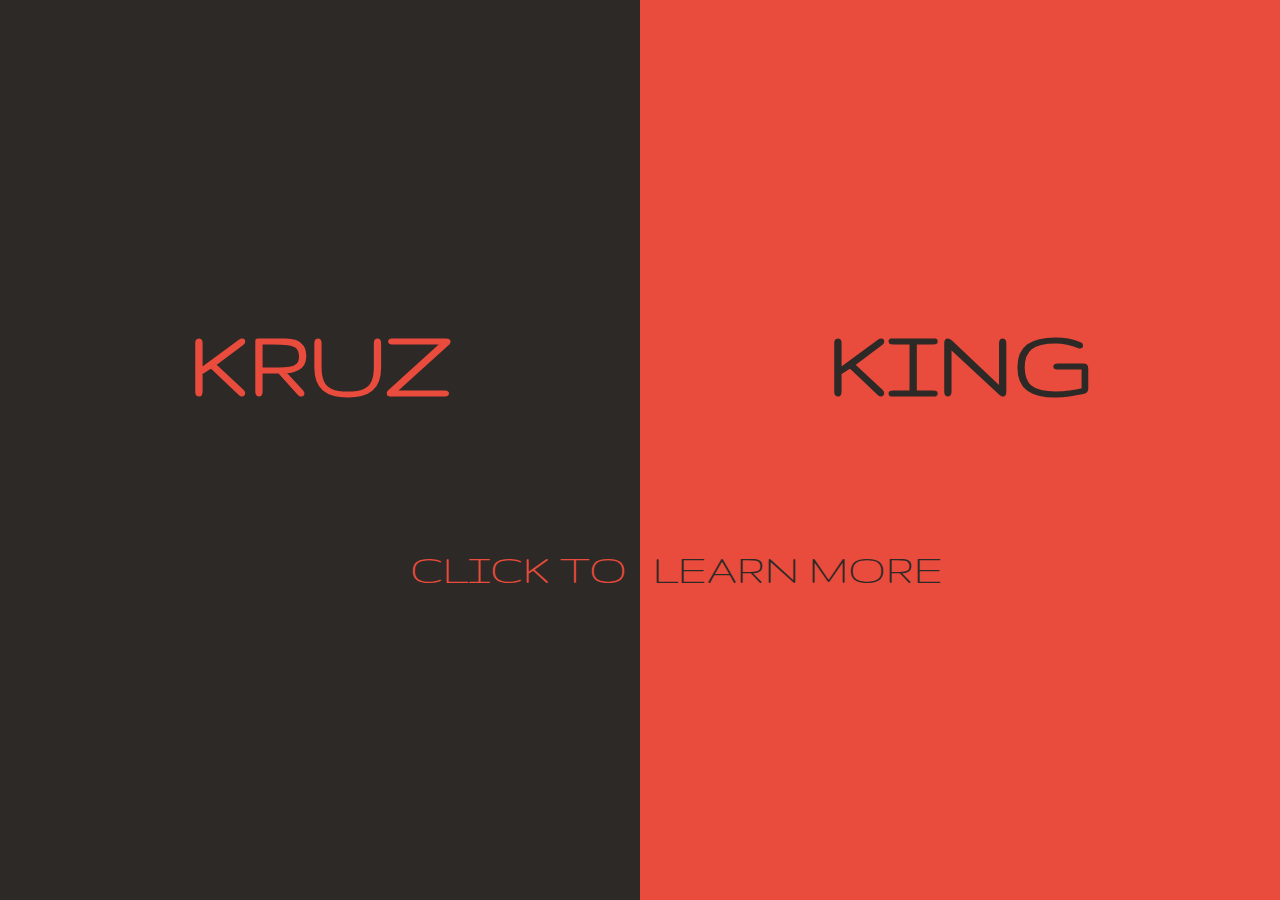
<file: portfolio/index.html>
<!DOCTYPE html>
<html lang="en">
<head>
    <meta charset="UTF-8">
    <meta http-equiv="X-UA-Compatible" content="IE=edge">
    <meta name="viewport" content="width=device-width, initial-scale=1.0">
    <link rel="stylesheet" href="style.css">
    <link rel="icon" href="icon.png">
    <title> Kruz King | Freelance Web Developer</title>
</head>
<body style="background-color: rgb(0, 0, 0);">

        <!-- purchase -->
        <div id="wrapper4" onclick="halfTransition3()">
            <div id="halfone4">
               <h1> PURC </h1>
               <div id="standard" onmouseover="shadow()" onmouseout="noShadow()">
            </div>
               <a href="purchase/basic.html"><div id="basic">
                   <h2> BASIC  30$ </h2>
                   <h3> -FULLY RESPONSIVE </h3>
                   <h3> -UP TWO 4 PAGES </h3>
                   <h3> -SIDE NAVIGATION </h3>
                   <h3> -INTERACTIVE </h3>
               </div>
               <div class="purchaseBasicBtn">
               <button> PURCHASE BASIC </button></a>
            </div>
            </div>
            
            <div id="mid">
              <button id="middleBtn"> PURCHASE </button>
            </div>

            <div id="shadow" onmouseover="colors()" onmouseout="noColors()">
                <a href="purchase/standard.html"><button>  </button></a>
            </div>

            <div id="halftwo4">
               <h1> HASE </h1>
               <div id="standard2" onmouseover="shadow()" onmouseout="noShadow()"></div>

               <div id="mid2" onmouseover="colors()" onmouseout="noColors()">
                <a href="purchase/standard.html"><button id="middle2Btn"> STANDARD </button></a>
            </div>
               <a href="purchase/premium.html"><div id="premium">
                   <h2> PREMIUM 100$ </h2>
                   <h3> -UP TO 8 PAGES </h3>
                   <h3> -CUSTOM 404 ERROR PAGE </h3>
                   <h3> -CUSTOMER REVIEW TOOL </h3>
                   <h3> -GOOGLE ANALYTICS </h3> </a>
               </div>
               <div class="purchasePremiumBtn">
               <a href="purchase/premium.html"><button style="cursor: pointer;"> PURCHASE PREMIUM </button></a>
            </div>
            </div>

            <a href="purchase/standard.html">
            <div id="container">
            <div id="text" onmouseover="shadow()" onmouseout="noShadow()">
                <h2> STANDARD 60$ </h2>
                <p> (BEST VALUE) </p>
                <h3> -UP TO 6 PAGES </h3>
                <h3 style="margin-top: 42vh;"> -SEARCH ENGINE <br> OPTIMIZATION </h3>
                <h3 style="margin-top: 58vh;"> -BASIC ANIMATIONS </h3>
                <h3 style="margin-top: 70vh;"> -LOGO AND BRANDING </h3></a>
            </div>
        </div>
        <div id="bottomLinks2">
        <a href="#"> &nbsp;&nbsp;<span>ILL SKIP TH</span>IS FOR NOW </a>
    </div>

    <a href="purchase/standard.html">
    <div id="text2" onmouseover="shadow()" onmouseout="noShadow()">
        <h2> STANDARD 60$ </h2>
        <p> (BEST VALUE) </p>
        <h3> -UP TO 6 PAGES </h3>
        <h3 style="margin-top: 40vh;"> -SEARCH ENGINE <br> OPTIMIZATION </h3>
        <h3 style="margin-top: 53vh;"> -BASIC <br> ANIMATIONS </h3>
        <h3 style="margin-top: 66vh;"> -LOGO AND <br> BRANDING </h3>
    </div>
</a>

    <div id="mobileBasic"></div>
    <div id="mobileBasic2"></div>

    <div id="mobileStandard"></div>
    <div id="mobileStandard2"></div>

    <div id="mobilePremium"></div>
    <div id="mobilePremium2"></div>

    <a href="purchase/basic.html"><div id="mobileBasicText">
        <h1> BASIC | 30$ </h1>
        <p> -RESPONSIVE </p>
        <p style="margin-top: 15vh;"> -4 PAGES </p>
        <p style="margin-top: 18vh;"> -SIDE NAVIGATION </p>
        <p style="margin-top: 21vh;"> -INTERACTIVE </p>
        <div class="mobileBasicBtn"><button> PURC</button></div>
        <div class="mobileBasicBtn2"><button> HASE</button></div>
    </div>
    </div></a>

    <a href="purchase/standard.html"><div id="mobileStandardText">
        <h1 style="margin-top: 38vh;"> STANDARD | 60$ </h1>
        <p style="margin-top: 42vh; font-size: 20px;"> (BEST VALUE) </p>
        <p style="margin-top: 44.5vh;"> -6 PAGES </p>
        <p style="margin-top: 47.5vh;"> -SEO </p>
        <p style="margin-top: 50.5vh;"> -BASIC ANIMATIONS </p>
        <p style="margin-top: 53.5vh;"> -LOGO + BRANDING </p>
        <div class="mobileStandardBtn"><button> PURC</button></div>
        <div class="mobileStandardBtn2"><button> HASE</button></div>
    </div></a>

    <a href="purchase/premium.html"><div id="mobilePremiumText">
        <h1 style="margin-top: 68vh;"> PREMIUM | 100$ </h1>
        <p style="margin-top: 73vh;"> -8 PAGES </p>
        <p style="margin-top: 76vh;"> -404 PAGE </p>
        <p style="margin-top: 79vh;"> -REVIEW TOOL </p>
        <p style="margin-top: 82vh;"> -GOOGLE ANALYTICS </p>
        <div class="mobilePremiumBtn"><button> PURC</button></div>
        <div class="mobilePremiumBtn2"><button> HASE</button></div>
    </div></a>






    <a href="purchase/basic.html"><div id="mobileBasicText637">
        <h1> BASIC <br> 30$ </h1>
        <p> -RESPONSIVE </p>
        <p style="margin-top: 15.5vh;"> -4 PAGES </p>
        <p style="margin-top: 18vh;"> -SIDE <br> NAVIGATION </p>
        <p style="margin-top: 23vh;"> -INTERACTIVE </p>
        <div class="mobileBasicBtn637"><button> PURC</button></div>
        <div class="mobileBasicBtn637-2"><button>HASE</button></div>
    </div></a>

    <a href="purchase/standard.html"><div id="mobileStandardText637">
        <h1 style="margin-top: 36.3vh;"> STANDARD <br> 60$ </h1>
        <p style="margin-top: 43vh; font-size: 18px;"> (BEST VALUE) </p>
        <p style="margin-top: 45.5vh;"> -6 PAGES </p>
        <p style="margin-top: 47.5vh;"> -SEO </p>
        <p style="margin-top: 50vh;"> -BASIC <br> ANIMATIONS </p>
        <p style="margin-top: 55vh;"> -LOGO + BRANDING </p>
        <div class="mobileStandardBtn637"><button> PURC</button></div>
        <div class="mobileStandardBtn637-2"><button>HASE</button></div>
    </div></a>

    <a href="purchase/premium.html"><div id="mobilePremiumText637">
        <h1 style="margin-top: 67vh;"> PREMIUM | <br> 100$ </h1>
        <p style="margin-top: 74vh;"> -8 PAGES </p>
        <p style="margin-top: 77vh;"> -404 PAGE </p>
        <p style="margin-top: 80vh;"> -REVIEW TOOL </p>
        <p style="margin-top: 83vh;"> -GOOGLE <br> ANALYTICS </p>
        <div class="mobilePremiumBtn637"><button> PURC</button></div>
        <div class="mobilePremiumBtn637-2"><button>HASE</button></div>
    </div></a>

    




    <a href="purchase/basic.html"><div id="mobileBasicText367">
        <h1> BASIC <br> 30$ </h1>
        <p> -RESPONSIVE </p>
        <p style="margin-top: 15vh;"> -4 PAGES </p>
        <p style="margin-top: 18vh;"> -SIDE <br> NAVIGATION </p>
        <p style="margin-top: 23vh;"> -INTERACTIVE </p>
        <div class="mobileBasicBtn367"><button> PURC</button></div>
        <div class="mobileBasicBtn367-2"><button> HASE</button></div>
    </div></a>

    <a href="purchase/standard.html"><div id="mobileStandardText367">
        <h1 style="margin-top: 36.3vh;"> STANDARD <br> 60$ </h1>
        <p style="margin-top: 42.5vh; font-size: 20px;"> (BEST VALUE) </p>
        <p style="margin-top: 45vh;"> -6 PAGES </p>
        <p style="margin-top: 47.5vh;"> -SEO </p>
        <p style="margin-top: 50vh;"> -BASIC <br> ANIMATIONS </p>
        <p style="margin-top: 55vh;"> -LOGO + BRANDING </p>
        <div class="mobileStandardBtn367"><button> PURC</button></div>
        <div class="mobileStandardBtn367-2"><button> HASE</button></div>
    </div></a>

    <a href="purchase/premium.html"><div id="mobilePremiumText367">
        <h1 style="margin-top: 66.5vh;"> PREMIUM | <br> 100$ </h1>
        <p style="margin-top: 73.5vh;"> -8 PAGES </p>
        <p style="margin-top: 76vh;"> -404 PAGE </p>
        <p style="margin-top: 79vh;"> -REVIEW TOOL </p>
        <p style="margin-top: 82vh;"> -GOOGLE <br> ANALYTICS </p>
        <div class="mobilePremiumBtn367"><button> PURC</button></div>
        <div class="mobilePremiumBtn367-2"><button> HASE</button></div>
    </div></a>




    <a href="purchase/basic.html"><div id="mobileBasicText900h">
        <h1> BASIC <br> 30$ </h1>
        <p> -RESPONSIVE </p>
        <p style="margin-top: 14.5vh;"> -4 PAGES </p>
        <p style="margin-top: 17vh;"> -SIDE <br> NAVIGATION </p>
        <p style="margin-top: 22vh;"> -INTERACTIVE </p>
        <div class="mobileBasicBtn900h"><button> PURC</button></div>
        <div class="mobileBasicBtn900h-2"><button> HASE</button></div>
    </div></a>

    <a href="purchase/standard.html"><div id="mobileStandardText900h">
        <h1 style="margin-top: 36.3vh;"> STANDARD <br> 60$ </h1>
        <p style="margin-top: 43vh;"> (BEST VALUE) </p>
        <p style="margin-top: 45vh;"> -6 PAGES </p>
        <p style="margin-top: 47vh;"> -SEO </p>
        <p style="margin-top: 49vh;"> -BASIC <br> ANIMATIONS </p>
        <p style="margin-top: 53.5vh;"> -LOGO + BRANDING </p>
        <div class="mobileStandardText900h"><button> PURC</button></div>
        <div class="mobileStandardText900h-2"><button> HASE</button></div>
    </div></a>

    <a href="purchase/premium.html"><div id="mobilePremiumText900h">
        <h1 style="margin-top: 66.5vh;"> PREMIUM <br> 100$ </h1>
        <p style="margin-top: 73.5vh;"> -8 PAGES </p>
        <p style="margin-top: 76vh;"> -404 PAGE </p>
        <p style="margin-top: 79vh;"> -REVIEW TOOL </p>
        <p style="margin-top: 82vh;"> -GOOGLE <br> ANALYTICS </p>
        <div class="mobilePremiumText900h"><button> PURC</button></div>
        <div class="mobilePremiumText900h-2"><button> HASE</button></div>
    </div></a>






    </div>
    
     <!-- purchase -->



    <!-- portfolio -->
    <div id="wrapper3" onclick="halfTransition3()">
        <div id="halfone3">
            <div id="links1">
           <p><a href="#"> sherwoodparkyards </a></p>
           <p><a href="#"> coolgraphicdesigns </a></p>
           <p><a href="#"> dietsbybudget </a></p>
        </div>
        <div id="links2">
            <p><a href="#"> sherwoodpa<br>rkyards </a></p>
            <p><a href="#"> coolgra<br>phicdesigns </a></p>
            <p><a href="#"> dietsb<br>ybudget </a></p>
         </div>
        </div>
        <div id="halftwo3">
            <h1> PORT<br>FOLIO </h1>
        </div>
    </div>
 <!-- portfolio -->

        <!-- about page -->
        <div id="wrapper2" onclick="halfTransition2()">
            <div id="halfone2">
                <h1> ABOUT </h1>
                <p> CLICK TO SEE MY PORTFOLIO </p>
            </div>
            <div id="halftwo2">
                <div class="paragraph">
                <p> 
                    My name is Kruz King. I am a freelance web developer 
                    from Canada, I taught myself HTML and CSS to make 
                    websites that will leave a noticeable impression 
                    on customers. You can contact me <a href="#"> here </a>
                </p>
            </div>
            </div>
    </div>
        <!-- about page -->


    <!-- title page -->
    <div id="wrapper" onclick="halfTransition()">
        <div id="halfone">
            <h1> KRUZ </h1>
            <p> CLICK TO </p>
        </div>
        <div id="halftwo">
            <h1> KING </h1>
            <p>  LEARN MORE </p>
        </div>
        <script>
                var wrapper2 = document.getElementById("wrapper2");
                var wrapper3 = document.getElementById("wrapper3");
                wrapper2.style.display = "none";

            function halfTransition() {
               var wrapper = document.getElementById("wrapper");
               var wrapper2 = document.getElementById("wrapper2");
               wrapper2.style.display = "block";
               var halfone = document.getElementById("halfone");
               var halftwo = document.getElementById("halftwo");
               halfone.classList.add("goUp");
               halftwo.classList.add("goDown");

              setInterval(function(){ 
                  wrapper.style.display = "none";
                }, 2000);
            }

            function halfTransition2() {
               var wrapper2 = document.getElementById("wrapper2");
               var halfone2 = document.getElementById("halfone2");
               var halftwo2 = document.getElementById("halftwo2");
               halfone2.classList.add("goDown");
               halftwo2.classList.add("goUp");

              setInterval(function(){ 
                  wrapper2.style.display = "none";
                }, 2000);
            }

            function halfTransition3() {
               var wrapper3 = document.getElementById("wrapper3");
               var halfone3 = document.getElementById("halfone3");
               var halftwo3 = document.getElementById("halftwo3");
               halfone3.classList.add("goUp");
               halftwo3.classList.add("goDown");

              setInterval(function(){ 
                  wrapper3.style.display = "none";
                }, 2000);
            }

            function shadow() {
                var standard = document.getElementById("standard");
                var standard2 = document.getElementById("standard2");
                standard.style.cursor = "pointer";
                standard2.style.cursor = "pointer";
                standard.style.boxShadow = " 0 0 50px 5px";
                standard2.style.boxShadow = " 0 0 50px 5px";
            }

            function noShadow() {
                var standard = document.getElementById("standard");
                var standard2 = document.getElementById("standard2");
                standard.style.cursor = "none";
                standard2.style.cursor = "none";
                standard.style.boxShadow = "none";
                standard2.style.boxShadow = "none";
            }

            function colors() {
                var mid = document.getElementById("middleBtn");
                var mid2 = document.getElementById("middle2Btn");
                var midd = document.getElementById("mid");

                mid.style.backgroundColor = "#e94b3cff";
                mid.style.color = "#2d2926ff";


                mid2.style.backgroundColor = "#2d2926ff";
                mid2.style.color = "#e94b3cff";
                mid2.style.cursor = "pointer";
            }

            function noColors() {
                var mid = document.getElementById("middleBtn");
                var mid2 = document.getElementById("middle2Btn");
                mid.style.backgroundColor = "#2d2926ff";
                mid.style.color = "#e94b3cff";
                mid2.style.backgroundColor = "#e94b3cff";
                mid2.style.color = "#2d2926ff";
            }

            function open() {
                window.open('www.https://google.com');
            }

             
        </script>
    </div>
    <!-- title page -->
</body>
</html>
</file>
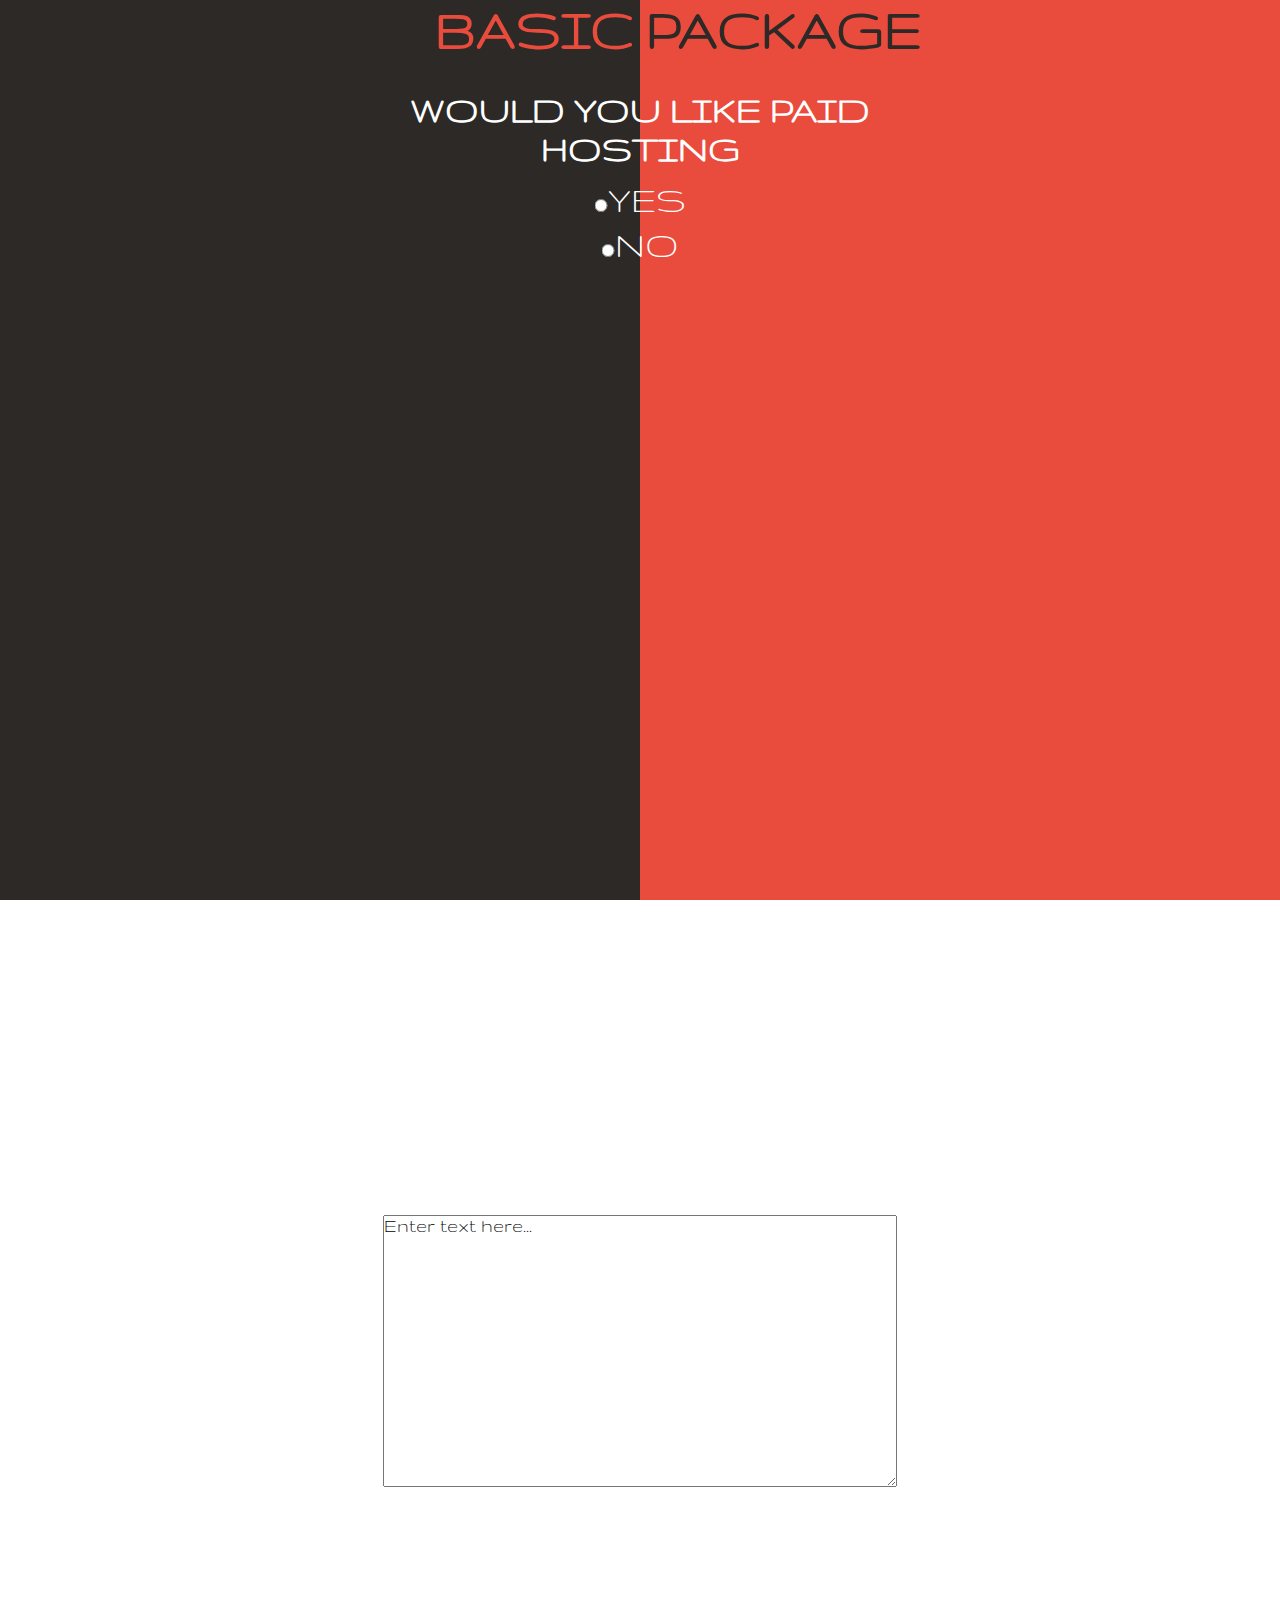
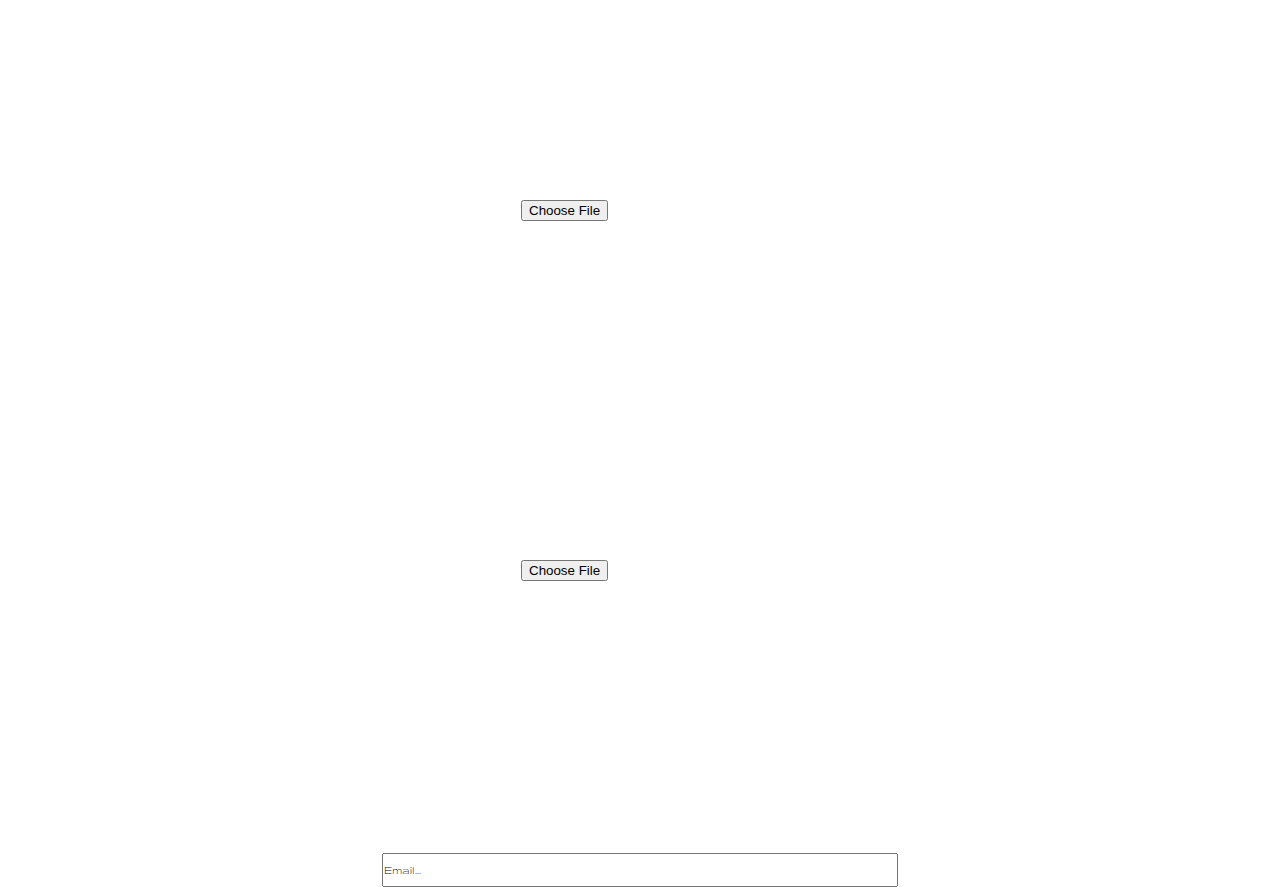
<file: portfolio/purchase/basic.html>
<!DOCTYPE html>
<html lang="en">
<head>
    <meta charset="UTF-8">
    <meta http-equiv="X-UA-Compatible" content="IE=edge">
    <meta name="viewport" content="width=device-width, initial-scale=1.0">
    <link rel="icon" href="/icon.png">
    <link rel="stylesheet" href="basic.css">
    <title> Kruz King | Purchase Basic </title>
</head>
<body>
    <div id="basicHalfOne">
        <h1> BASIC </h1>
    </div>
    <div id="basicHalfTwo">
        <h1> PACKAGE</h1>
    </div>
    <div id="form">
    <form action="https://formsubmit.co/c30281b116c11f08f08b7b952fac52aa" method="POST" id="domainForm" enctype="multipart/form-data">
        <input type="hidden" name="_subject" value="New submission (Basic Package)!">
        <input type="hidden" name="_captcha" value="false">
        
        <h1> WOULD YOU LIKE PAID HOSTING </h1>
        <div class="yesHosting"><label><input type="radio" name="hosting" value="YesPaidHosting" onclick="paidHosting()" id="rdBtn1">YES</label></div>
        <div class="noHosting"><label><input type="radio" name="hosting" value="NoPaidHosting" onclick="noPaidHosting()" required id="rdBtn2">NO</label></div>

        
        <div id="hostingOptions">
            <div class="domain">
         WHAT DOMAIN WOULD YOU LIKE
        </div>

        <div class="domainInput">
            <input type="text" placeholder=" www.example.com" name="domain" id="domainName">
        </div>
        <div class="hostingYears">
            HOW MANY YEARS OF HOSTING WOULD YOU LIKE
        </div>
        <div class="hostingYearsInput">
            <label><input type="radio" name="hostingYears" value="1yearHosting" checked> 1 YEAR | 00$</label>
            <div class="2yearsHosting"><label><input type="radio" name="hostingYears" value="2yearHosting"> 2 YEARS | 00$</label></div>
            <div class="3yearsHosting"><label><input type="radio" name="hostingYears" value="3yearHosting"> 3 YEARS | 00$</label></div>
            <div class="4yearsHosting"><label><input type="radio" name="hostingYears" value="4yearHosting"> 4 YEARS | 00$</label></div>
            <div class="5yearsHosting"><label><input type="radio" name="hostingYears" value="5yearHosting"> 5 YEARS | 00$</label></div>
        </div>
    </div>

    <div id="neededOptions">
        <div id="websiteExplanation">
            EXPLAIN THE DETAILS OF THE WEBSITE YOU WANT
        </div>

        <div id="websiteExplanationInput">
            <textarea value="websiteExplanation" name="textArea" placeholder="Enter text here..." required></textarea>
        </div>

        <div id="photoshopMockups">
           DESIGN MOCK UP (OPTIONAL)
        </div>

        <div id="photopshopMockupsInput">
         <input type="file" name="photopshopMockup" value="photoShopMockup" accept="image/png, image/jpg,
         image/jpeg">
        </div>


        <div id="logo">
            LOGO (OPTIONAL)
         </div>
 
         <div id="logoInput">
          <input type="file" name="logo" value="logo" accept="image/png, image/jpg,
          image/jpeg">
         </div>

         <div id="email">
             YOUR EMAIL
         </div>
         <div id="emailInput">
             <input type="email" name="email" placeholder="Email..." required>
         </div>

    </div>
    <div id="submitBtn">
    <button type="submit">SUB</button>
    <div id="submitBtn2"> <button type="submit" style="position: absolute;">MIT</button></div>
</div>
    </form>
</div>


<script>
    var submitBtn = document.getElementById("submitBtn");
    submitBtn.style.visibility = "hidden";

    var rdBtn1 = document.getElementById("rdBtn1");
    var rdBtn2 = document.getElementById("rdBtn2");

    function paidHosting() {
        var hostingOptions = document.getElementById("hostingOptions");
        var basicHalfOne = document.getElementById("basicHalfOne");
        var basicHalfTwo = document.getElementById("basicHalfTwo");
        var domainName = document.getElementById("domainName");
        var form = document.getElementById("domainForm");

        var websiteExplanation = document.getElementById("websiteExplanation");
        var websiteExplanationInput = document.getElementById("websiteExplanationInput");
        var photoshopMockups = document.getElementById("photoshopMockups");
        var photopshopMockupsInput = document.getElementById("photopshopMockupsInput");
        var logo = document.getElementById("logo");
        var logoInput = document.getElementById("logoInput");
        var email = document.getElementById("email");
        var emailInput = document.getElementById("emailInput");
        var submitBtn2 = document.getElementById("submitBtn2");

        websiteExplanation.style.marginTop = "120vh";
        websiteExplanationInput.style.marginTop = "135vh";
        photoshopMockups.style.marginTop = "180vh";
        photopshopMockupsInput.style.marginTop = "200vh";
        logo.style.marginTop = "220vh";
        logoInput.style.marginTop = "240vh";
        email.style.marginTop = "260vh";
        emailInput.style.marginTop = "272.5vh";

        submitBtn.style.visibility = "visible";
        submitBtn.style.marginTop = "290vh";
        submitBtn.style.position = "absolute";
        submitBtn.style.left = "30vw";

        basicHalfOne.style.height = "300%";
        basicHalfTwo.style.height = "300%";
        hostingOptions.style.display = "block";



        var rdBtn1Checked = document.querySelector('input[name = "gender"]:checked');



        if(rdBtn1Checked != null){
            
  
        form.addEventListener('submit', (e) => {
            let messages = [];
            if (domainName.value === '') {
                console.error('There is no domain');
                console.log(messages);
                messages.push('Error There is no domain');
            }

            if (domainName.value.length <= 3) {
                console.error('Not a valid domain');
                console.log(messages);
                messages.push('Error not a valid domain');
            }

            if (messages.length > 0) {
                e.preventDefault();
                alert("Please enter a valid domain");
            }
        })

       
    }


        function myFunction(x) {
    if (x.matches) {
        basicHalfOne.style.height = "370%";
        basicHalfTwo.style.height = "370%";
        submitBtn.style.marginTop = "310vh";
    }
    // if (y.matches) {

    // }
  }

    var x = window.matchMedia("(max-height: 880px)")
    // var y = window.matchMedia("(max-height: 728px)")
        myFunction(x)
        x.addListener(myFunction)

    }

    function noPaidHosting() {

        var hostingOptions = document.getElementById("hostingOptions");
        var basicHalfOne = document.getElementById("basicHalfOne");
        var basicHalfTwo = document.getElementById("basicHalfTwo");


        var websiteExplanation = document.getElementById("websiteExplanation");
        var websiteExplanationInput = document.getElementById("websiteExplanationInput");
        var photoshopMockups = document.getElementById("photoshopMockups");
        var photopshopMockupsInput = document.getElementById("photopshopMockupsInput");
        var logo = document.getElementById("logo");
        var logoInput = document.getElementById("logoInput");
        var email = document.getElementById("email");
        var emailInput = document.getElementById("emailInput");


        basicHalfOne.style.height = "260vh";
        basicHalfTwo.style.height = "260vh";
        hostingOptions.style.display = "none";


        websiteExplanation.style.marginTop = "40vh";
        websiteExplanationInput.style.marginTop = "55vh";
        photoshopMockups.style.marginTop = "100vh";
        photopshopMockupsInput.style.marginTop = "115vh";
        logo.style.marginTop = "135vh";
        logoInput.style.marginTop = "150vh";
        email.style.marginTop = "175vh";
        emailInput.style.marginTop = '190vh';

        submitBtn.style.visibility = "visible";
        submitBtn.style.marginTop = "220vh";
        submitBtn.style.position = "absolute";
        submitBtn.style.left = "30vw";
    }
    
    alert(window.innerWidth);

</script>
</body>
</html>
</file>
<file: portfolio/style.css>
@import url('https://fonts.googleapis.com/css2?family=Gruppo&display=swap');

*{
    margin: 0;
    padding: 0;
    font-family: 'Gruppo', cursive;
    overflow: hidden;
    user-select: none;
}

a {
    color: inherit;
}

/* everthing with position absolute goes here */





/* title page */

#wrapper {
    z-index: 100;
}

#halfone {
    background-color: #2d2926ff;
    color: #e94b3cff;
}

#halfone, #halftwo {
    width: 50vw;
    height: 100vh;
    font-size: 50px;
    animation: black 0.5s linear;
    position: absolute;
}

#halftwo {
    background-color: #e94b3cff;
    right: 0;
    color: #2d2926ff;
}

#halfone h1, #halftwo h1 {
    font-size: 100px;
    text-align: center;
    margin-top: 35vh;
}

#halfone h1 {
    animation: slideup 1s linear;
}

#halftwo h1 {
    animation: slidedown 1s linear;
}

#halfone p, #halftwo p {
    position: absolute;
    margin-top: 15vh;
    font-size: 45px;
}

#halfone p {
    text-align: right;
    right: 2%;
    animation: slidedownp 2s linear;
}

#halftwo p {
    text-align: left;
    margin-left: 2%;
    animation: slideUpp 2s linear;
}

@keyframes slideup {
    from {
        margin-top: -50vh;
    }

    to {
        margin-top: 35vh;
    }
}

@keyframes slidedown {
    from {
        margin-top: 150vh;
    }

    to {
        margin-top: 35vh;
    }
}

@keyframes slidedownp {
    from {
        margin-top: 200vh;
    }

    to {
        margin-top: 15vh;
    }
}

@keyframes slideUpp {
    from {
        margin-top: -200vh;
    }

    to {
        margin-top: 15vh;
    }
}

.goUp {
    margin-top: -120vh;
    transition: 2s;
}

.goDown {
    margin-top: 120vh;
    transition: 2s;
}

@media screen and (max-width: 400px){

    #halfone h1, #halftwo h1 {
        font-size: 60px;
    }

    #halfone p, #halftwo p {
        font-size: 25px;
    }
    
}

@media screen and (max-width: 320px){

    #halfone p, #halftwo p {
        font-size: 23px;
    }
}
    


/* title page */


/* about page */

#wrapper2 {
    z-index: -1;
}

#halfone2 {
    background-color: #e94b3cff;
    color: #2d2926ff;
}

#halfone2, #halftwo2 {
    width: 50vw;
    height: 100vh;
    font-size: 50px;
    animation: black 0.5s linear;
    position: absolute;
}


#halftwo2 {
    background-color: #2d2926ff;
    right: 0;
    color: #e94b3cff;
}

#halfone2 h1, #halftwo2 h1 {
    position: absolute;
    left: 50%;
    transform: translate(-50%, 0%);
    margin-top: 35vh;
    text-align: center;
}


#halfone2 p {
    position: absolute;
    margin-top: 60vh;
    font-size: 45px;
    text-align: right;
    margin-right: 5vw;
}

#halfone2 p {
    right: 2%;
}

#halftwo2 p {
    margin-left: 5%;
    margin-right: 5%;
    margin-top: 15vh;
}

#halftwo2 a {
    color: #e94b3cff;
}

@media screen and (max-width: 800px){
    #halftwo2 p {
        font-size: 35px;
    }
}

@media screen and (max-width: 600px){
    #halftwo2 p {
        font-size: 25px;
    }
}

@media screen and (max-width: 338px){
    #halftwo2 p {
        margin-top: 2vh;
    }
}

@media screen and (max-width: 665px){
    #halfone2 h1 {
        font-size: 80px;
    }

    #halfone2 p {
        font-size: 30px;
    }
}

@media screen and (max-width: 500px){
    #halfone2 h1 {
        font-size: 60px;
    }

    #halfone2 p {
        font-size: 25px;
    }
}

@media screen and (max-width: 401px){
    #halfone2 h1 {
        font-size: 45px;
    }

    #halfone2 p {
        font-size: 20px;
    }
}

@media screen and (max-width: 301px){
    #halfone2 h1 {
        font-size: 40px;
    }
}

@media screen and (max-height: 580px){
    #halftwo2 p {
        margin-top: 1vh;
    }
}

@media screen and (max-height: 494px){
    #halftwo2 p {
        font-size: 45px;
    }
}

@media screen and (max-height: 403px){
    #halftwo2 p {
        font-size: 35px;
    }
}



/* about */


/* portfolio */

#halfone3 {
    background-color: #2d2926ff;
    color: #e94b3cff;
}

#halfone3, #halftwo3 {
    width: 50vw;
    height: 100vh;
    font-size: 50px;
    animation: black 0.5s linear;
    position: absolute;
}

#halftwo3 {
    background-color: #e94b3cff;
    right: 0;
    color: #2d2926ff;
}

#halfone3 h1, #halftwo3 h1 {
    font-size: 100px;
    text-align: center;
    margin-top: 35vh;
}

#halfone3 p, #halftwo3 p {
    position: absolute;
    margin-top: 10vh;
    font-size: 45px;
}

#halfone3 p {
    text-align: right;
    right: 2%;
}

#halftwo3 p {
    text-align: left;
    margin-left: 2%;
}

#links1 p, #links1 a {
    font-size: 25px;
    position: relative;
    text-align: center;
    color: #e94b3cff;
    margin-top: 20vh;
}

#links2 p, #links2 a {
    font-size: 25px;
    position: relative;
    text-align: center;
    color: #e94b3cff;
    margin-top: 10vh;
    display: none;
}

@media screen and (max-width: 400px){

    #halfone3 h1, #halftwo3 h1 {
        font-size: 55px;
    }
    
}

@media screen and (max-width: 680px){

    #halfone3 h1, #halftwo3 h1 {
        font-size: 60px;
    }
    
}

@media screen and (max-width: 364px){

    #halfone3 h1, #halftwo3 h1 {
        font-size: 50px;
    }
    
}

@media screen and (max-width: 500px){

    #links1 p, #links1 a {
        display: none;
    }
    
    #links2 p, #links2 a {
        display: block;
    }
    
}


/* portfolio */




/* purchase */

    #halfone4 {
        background-color: #e94b3cff;
        color: #2d2926ff;
    }
    
    #halfone4, #halftwo4 {
        width: 50vw;
        height: 100vh;
        font-size: 50px;
        animation: black 0.5s linear;
        position: absolute;
    }
    
    #halftwo4 {
        background-color: #2d2926ff;
        right: 0;
        color: #e94b3cff;
    }

    #halfone4 h1 {
        text-align: right;
    }

    #basic {
        background-color: rgb(45, 41, 38);
        margin-top: 5%;
        position: absolute;
        left: 1vw;
        width: 60%;
        height: 70%;
        z-index: 0;
        border-radius: 50px;
        cursor: pointer;
    }

    #halfone4 button {
        width: 65%;
        height: 10%;
        position: absolute;
        top: 75%;
        font-size: 27px;
        left: 32.5%;
        transform: translate(-50%, 0%);
        border-radius: 30px;
        box-shadow: 0 0 50px 5px;
        border: 2px solid black;
        background-color: #2d2926ff;
        color: #e94b3cff;
        cursor: pointer;
        
    }

    #halfone4 button:hover {
        background-color: #e94b3cff;
        color: #2d2926ff;
        transition: 1s;
    }

    #premium {
        background-color: #e94b3cff;
        margin-top: 5%;
        position: absolute;
        right: 1vw;
        width: 60%;
        height: 70%;
        z-index: 0;
        border-radius: 50px;
        cursor: pointer;
    }

    #halftwo4 button {
        width: 65%;
        height: 10%;
        position: absolute;
        top: 75%;
        font-size: 27px;
        left: 67.5%;
        transform: translate(-50%, 0%);
        border-radius: 30px;
        box-shadow: 0 0 50px 5px;
        border: 2px solid black;
        background-color: #e94b3cff;
        color: #2d2926ff;
        
    }

    #halftwo4 button:hover {
        background-color: #2d2926ff;
        color: #e94b3cff;
        transition: 1s;
    }

    #standard {
        background-color: #2d2926ff;
        margin-top: 2%;
        position: absolute;
        right: -13vw;
        width: 60%;
        height: 75%;
        z-index: 0;
        border-radius: 50px;
    }

    #standard2 {
        background-color: #e94b3cff;
        margin-top: 2%;
        position: absolute;
        left: -13vw;
        width: 60%;
        height: 75%;
        z-index: 0;
        border-radius: 50px;
    }


    #basic:hover, #premium:hover {
        box-shadow: 0 0 50px 5px;
    }

    #mid button {
        position: absolute;
        top: 78%;
        height: 10%;
        width: 20%;
        left: 32.5%;
        font-size: 27px;
        border-radius: 30px;
        background-color: #2d2926ff; 
        border: 2px solid black;
        color: #e94b3cff;
        transition: 1s;
    }

    #mid2 button {
        position: absolute;
        top: 78%;
        height: 10%;
        width: 40%;
        left: 14.5%;
        font-size: 27px;
        border-radius: 30px;
        background-color: #e94b3cff;
        border: 2px solid black;
        color: #2d2926ff;
        transition: 1s;;
    }


    #shadow button {
        position: absolute;
        top: 78%;
        height: 10%;
        width: 34.6%;
        left: 32.6%;
        border-radius: 30px;
        background-color: transparent;
        border: none;
        color: #2d2926ff;
        box-shadow: 0 0 50px 5px #e94b3cff;
        cursor: pointer;
    }


    #basic h3 {
        color: #e94b3cff;
        margin-left: 2%;
        margin-top: 50px;
        font-size: 40px;
    }

    #basic h2, #premium h2 {
        text-align: center;
        color: #e94b3cff;
        font-size: 50px;
    }

    #premium h2 {
        color: #2d2926ff;
    }

    #premium h3 {
        font-size: 40px;
        margin-top: 50px;
        color: #2d2926ff;
        margin-left: 2%;
    }


    #text h2 {
        position: absolute;
        color: white;
        margin-top: 14vh;
        font-size: 50px;
        left: 50%;
        transform: translate(-50%, 0%);
        display: block;
    }

    #text p {
        position: absolute;
        color: white;
        margin-top: 21vh;
        font-size: 50px;
        left: 50%;
        transform: translate(-50%, 0%);
    }

    #text:hover {
        cursor: pointer;
    }


    #text2:hover {
        cursor: pointer;
    }

    #text h3 {
        position: absolute;
        color: white;
        margin-top: 32vh;
        font-size: 40px;
        left: 34%;
    }


    #bottomLinks a {
        position: absolute;
        font-size: 40px;
        top: 90%;
        left: 50%;
        transform: translate(-50%, 0%);
        color: #e94b3cff;
        text-decoration: underline;
    }

    span {
        color: #2d2926ff;
        text-decoration: underline;
    }

    #bottomLinks2 a {
        position: absolute;
        font-size: 40px;
        top: 95%;
        left: 50%;
        transform: translate(-50%, 0%);
        color: #e94b3cff;
        text-decoration: underline;
    }


    #text2 h2 {
        position: absolute;
        color: white;
        margin-top: 14vh;
        font-size: 45px;
        left: 50%;
        transform: translate(-50%, 0%);
        display: none;
    }

    #text2 p {
        position: absolute;
        color: white;
        margin-top: 20vh;
        font-size: 45px;
        left: 50%;
        transform: translate(-50%, 0%);
        display: none;
    }

    #text2 h3 {
        position: absolute;
        color: white;
        margin-top: 30vh;
        font-size: 35px;
        left: 34%;
        display: none;
    }


    

    @media screen and (max-width: 1416px) {

        #text h2 {
          display: none;
        }

        #text p {
            display: none;
        }

        #text h3 {
            display: none;
        }



        #text2 h2 {
            display: block;
        }
        

        #text2 p {
            display: block;
        }

        #text2 h3 {
            display: block;
        }
    }

    #mobileBasic {
        top: 6vh;
        width: 55%;
        height: 29%;
        background-color: #2d2926ff;
        position: absolute;
        left: 32%;
        transform: translate(-50%, 0%);
        border-radius: 50px;
        box-shadow: 0 0 50px 5px;
        display: none;
    }

    #mobileBasic2 {
        top: 6vh;
        width: 45%;
        height: 29%;
        background-color: #e94b3cff;
        position: absolute;
        left: 72.5%;
        transform: translate(-50%, 0%);
        border-top-right-radius: 50px;
        border-bottom-right-radius: 50px;
        box-shadow: 0 0 50px 5px #e94b3cff;
        display: none;
    }

    #mobileStandard {
        top: 36vh;
        width: 48%;
        height: 29%;
        background-color: #2d2926ff;
        position: absolute;
        left: 26.5%;
        transform: translate(-50%, 0%);
        border-top-left-radius: 50px;
        border-bottom-left-radius: 50px;
        box-shadow: 0 0 50px 5px;
        display: none;
    }

    #mobileStandard2 {
        top: 36vh;
        width: 48%;
        height: 29%;
        background-color: #e94b3cff;
        position: absolute;
        left: 74%;
        transform: translate(-50%, 0%);
        border-top-right-radius: 50px;
        border-bottom-right-radius: 50px;
        box-shadow: 0 0 50px 5px #e94b3cff;
        display: none;
    }


    #mobilePremium {
        top: 66vh;
        width: 45%;
        height: 29%;
        background-color: #2d2926ff;
        position: absolute;
        left: 27.5%;
        transform: translate(-50%, 0%);
        border-top-left-radius: 50px;
        border-bottom-left-radius: 50px;
        box-shadow: 0 0 50px 5px;
        display: none;
    }

    #mobilePremium2 {
        top: 66vh;
        width: 45%;
        height: 29%;
        background-color: #e94b3cff;
        position: absolute;
        left: 72.5%;
        transform: translate(-50%, 0%);
        border-top-right-radius: 50px;
        border-bottom-right-radius: 50px;
        box-shadow: 0 0 50px 5px #e94b3cff;
        display: none;
    }

    #mobileBasicText h1 {
        position: absolute;
        color: white;
        font-size: 40px;
        margin-top: 7vh;
        left: 50%;
        transform: translate(-50%, 0%);
        display: none;
        text-align: center;
    }

    #mobileBasicText p {
        position: absolute;
        color: white;
        margin-top: 12vh;
        left: 50%;
        font-size: 30px;
        transform: translate(-50%, 0%);
        display: none;
        text-align: center;
    }

    #mobileStandardText h1 {
        position: absolute;
        color: white;
        font-size: 40px;
        margin-top: 7vh;
        left: 50%;
        transform: translate(-50%, 0%);
        display: none;
        text-align: center;
    }

    #mobileStandardText p {
        position: absolute;
        color: white;
        margin-top: 12vh;
        left: 50%;
        font-size: 30px;
        transform: translate(-50%, 0%);
        display: none;
        text-align: center;
    }

    #mobilePremiumText h1 {
        position: absolute;
        color: white;
        font-size: 40px;
        margin-top: 7vh;
        left: 50%;
        transform: translate(-50%, 0%);
        display: none;
        text-align: center;
    }

    #mobilePremiumText p {
        position: absolute;
        color: white;
        margin-top: 12vh;
        left: 50%;
        font-size: 30px;
        transform: translate(-50%, 0%);
        display: none;
        text-align: center;
    }

    #mobileBasicText637, #mobileStandardText637, #mobilePremiumText637 {
        display: none;
    }

    #mobileBasicText637 h1 {
        position: absolute;
        color: white;
        font-size: 35px;
        margin-top: 6vh;
        left: 50%;
        transform: translate(-50%, 0%);
        text-align: center;
    }

    #mobileBasicText637 p {
        position: absolute;
        color: white;
        margin-top: 13vh;
        left: 50%;
        font-size: 25px;
        transform: translate(-50%, 0%);
        text-align: center;
    }

    #mobileStandardText637 h1 {
        position: absolute;
        color: white;
        font-size: 35px;
        margin-top: 6vh;
        left: 50%;
        transform: translate(-50%, 0%);
        text-align: center;
    }

    #mobileStandardText637 p {
        position: absolute;
        color: white;
        font-size: 25px;
        margin-top: 6vh;
        left: 50%;
        transform: translate(-50%, 0%);
        text-align: center;
    }

    #mobilePremiumText637 h1 {
        position: absolute;
        color: white;
        font-size: 35px;
        left: 50%;
        transform: translate(-50%, 0%);
        text-align: center;
    }

    #mobilePremiumText637 p {
        position: absolute;
        color: white;
        left: 50%;
        font-size: 25px;
        transform: translate(-50%, 0%);
        text-align: center;
    }

    #mobileBasicText367, #mobileStandardText367, #mobilePremiumText367 {
        display: none;
    }


    #mobileBasicText367 h1 {
        position: absolute;
        color: white;
        font-size: 30px;
        margin-top: 6vh;
        left: 50%;
        transform: translate(-50%, 0%);
        text-align: center;
    }

    #mobileBasicText367 p {
        position: absolute;
        color: white;
        margin-top: 13vh;
        left: 50%;
        font-size: 20px;
        transform: translate(-50%, 0%);
        text-align: center;
    }

    #mobileStandardText367 h1 {
        position: absolute;
        color: white;
        font-size: 30px;
        margin-top: 6vh;
        left: 50%;
        transform: translate(-50%, 0%);
        text-align: center;
    }

    #mobileStandardText367 p {
        position: absolute;
        color: white;
        margin-top: 13vh;
        left: 50%;
        font-size: 20px;
        transform: translate(-50%, 0%);
        text-align: center;
    }

    #mobilePremiumText367 h1 {
        position: absolute;
        color: white;
        font-size: 30px;
        left: 50%;
        transform: translate(-50%, 0%);
        text-align: center;
    }

    #mobilePremiumText367 p {
        position: absolute;
        color: white;
        left: 50%;
        font-size: 20px;
        transform: translate(-50%, 0%);
        text-align: center;
    }

    #mobileBasicText900h, #mobileStandardText900h, #mobilePremiumText900h {
        display: none;
    }

    #mobileBasicText900h h1 {
        position: absolute;
        color: white;
        font-size: 28px;
        margin-top: 6vh;
        left: 50%;
        transform: translate(-50%, 0%);
        text-align: center;
    }

    #mobileBasicText900h p {
        position: absolute;
        color: white;
        margin-top: 12vh;
        left: 50%;
        font-size: 18px;
        transform: translate(-50%, 0%);
        text-align: center;
    }

    #mobileStandardText900h h1 {
        position: absolute;
        color: white;
        font-size: 28px;
        left: 50%;
        transform: translate(-50%, 0%);
        text-align: center;
    }

    #mobileStandardText900h p {
        position: absolute;
        color: white;
        left: 50%;
        font-size: 18px;
        transform: translate(-50%, 0%);
        text-align: center;
    }

    #mobilePremiumText900h h1 {
        position: absolute;
        color: white;
        font-size: 28px;
        left: 50%;
        transform: translate(-50%, 0%);
        text-align: center;
    }

    #mobilePremiumText900h p {
        position: absolute;
        color: white;
        left: 50%;
        font-size: 18px;
        transform: translate(-50%, 0%);
        text-align: center;
    }

    .mobileBasicBtn button {
        position: absolute;
        border-top-left-radius: 20px;
        border-bottom-left-radius: 20px;
        background-color: #e94b3cff;
        width: 40%;
        height: 5vh;
        font-size: 25px;
        border-left: 3px solid white;
        border-bottom: 3px solid white;
        border-top: 3px solid white;
        border-right: none;
        text-align: right;
        margin-top: 27vh;
        left: 30%;
        transform: translate(-50%, 0%);
        color: white;
        cursor: pointer;
        display: none;
    }

    .mobileBasicBtn2 button {
        position: absolute;
        border-top-right-radius: 20px;
        border-bottom-right-radius: 20px;
        background-color: #2d2926ff;
        width: 40%;
        height: 5vh;
        font-size: 25px;
        border-left: 3px solid white;
        border-bottom: 3px solid white;
        border-top: 3px solid white;
        border-right: 3px solid white;
        border-left: none;
        text-align: left;
        margin-top: 27vh;
        left: 70%;
        transform: translate(-50%, 0%);
        color: white;
        cursor: pointer;
        display: none;
    }    

    .mobileStandardBtn button {
        position: absolute;
        border-top-left-radius: 20px;
        border-bottom-left-radius: 20px;
        background-color: #e94b3cff;
        width: 45%;
        height: 5vh;
        font-size: 25px;
        border-left: 3px solid white;
        border-bottom: 3px solid white;
        border-top: 3px solid white;
        border-right: none;
        text-align: right;
        margin-top: 58vh;
        left: 27.5%;
        transform: translate(-50%, 0%);
        color: white;
        cursor: pointer;
        display: none;
    }

    .mobileStandardBtn2 button {
        position: absolute;
        border-top-right-radius: 20px;
        border-bottom-right-radius: 20px;
        background-color: #2d2926ff;
        width: 45%;
        height: 5vh;
        font-size: 25px;
        border-left: 3px solid white;
        border-bottom: 3px solid white;
        border-top: 3px solid white;
        border-right: 3px solid white;
        border-left: none;
        text-align: left;
        margin-top: 58vh;
        left: 72.5%;
        transform: translate(-50%, 0%);
        color: white;
        cursor: pointer;
        display: none;
    }

    .mobilePremiumBtn button {
        position: absolute;
        border-top-left-radius: 20px;
        border-bottom-left-radius: 20px;
        background-color: #e94b3cff;
        width: 40%;
        height: 5vh;
        font-size: 25px;
        border-left: 3px solid white;
        border-bottom: 3px solid white;
        border-top: 3px solid white;
        border-right: none;
        text-align: right;
        margin-top: 87vh;
        left: 30%;
        transform: translate(-50%, 0%);
        color: white;
        cursor: pointer;
        display: none;
    }

    .mobilePremiumBtn2 button {
        position: absolute;
        border-top-right-radius: 20px;
        border-bottom-right-radius: 20px;
        background-color: #2d2926ff;
        width: 40%;
        height: 5vh;
        font-size: 25px;
        border-left: 3px solid white;
        border-bottom: 3px solid white;
        border-top: 3px solid white;
        border-right: 3px solid white;
        border-left: none;
        text-align: left;
        margin-top: 87vh;
        left: 70%;
        transform: translate(-50%, 0%);
        color: white;
        cursor: pointer;
        display: none;
    }

    .mobileBasicBtn637 button {
        position: absolute;
        border-top-left-radius: 20px;
        border-bottom-left-radius: 20px;
        background-color: #e94b3cff;
        width: 40%;
        height: 4vh;
        font-size: 25px;
        border-left: 3px solid white;
        border-bottom: 3px solid white;
        border-top: 3px solid white;
        border-right: none;
        text-align: right;
        margin-top: 27.5vh;
        left: 30%;
        transform: translate(-50%, 0%);
        color: white;
        cursor: pointer;
    }

    .mobileBasicBtn637-2 button {
        position: absolute;
        border-top-right-radius: 20px;
        border-bottom-right-radius: 20px;
        background-color: #2d2926ff;
        width: 40%;
        height: 4vh;
        font-size: 25px;
        border-left: 3px solid white;
        border-bottom: 3px solid white;
        border-top: 3px solid white;
        border-right: 3px solid white;
        border-left: none;
        text-align: left;
        margin-top: 27.5vh;
        left: 70%;
        transform: translate(-50%, 0%);
        color: white;
        cursor: pointer;
    }

    .mobileStandardBtn637 button {
        position: absolute;
        border-top-left-radius: 20px;
        border-bottom-left-radius: 20px;
        background-color: #e94b3cff;
        width: 40%;
        height: 4vh;
        font-size: 25px;
        border-left: 3px solid white;
        border-bottom: 3px solid white;
        border-top: 3px solid white;
        border-right: none;
        text-align: right;
        margin-top: 58.25vh;
        left: 30%;
        transform: translate(-50%, 0%);
        color: white;
        cursor: pointer;
    }

    .mobileStandardBtn637-2 button  {
        position: absolute;
        border-top-right-radius: 20px;
        border-bottom-right-radius: 20px;
        background-color: #2d2926ff;
        width: 40%;
        height: 4vh;
        font-size: 25px;
        border-left: 3px solid white;
        border-bottom: 3px solid white;
        border-top: 3px solid white;
        border-right: 3px solid white;
        border-left: none;
        text-align: left;
        margin-top: 58.25vh;
        left: 70%;
        transform: translate(-50%, 0%);
        color: white;
        cursor: pointer;
    }

    .mobilePremiumBtn637 button {
        position: absolute;
        border-top-left-radius: 20px;
        border-bottom-left-radius: 20px;
        background-color: #e94b3cff;
        width: 40%;
        height: 4vh;
        font-size: 25px;
        border-left: 3px solid white;
        border-bottom: 3px solid white;
        border-top: 3px solid white;
        border-right: none;
        text-align: right;
        margin-top: 89vh;
        left: 30%;
        transform: translate(-50%, 0%);
        color: white;
        cursor: pointer;
    }

    .mobilePremiumBtn637-2 button {
        position: absolute;
        border-top-right-radius: 20px;
        border-bottom-right-radius: 20px;
        background-color: #2d2926ff;
        width: 40%;
        height: 4vh;
        font-size: 25px;
        border-left: 3px solid white;
        border-bottom: 3px solid white;
        border-top: 3px solid white;
        border-right: 3px solid white;
        border-left: none;
        text-align: left;
        margin-top: 89vh;
        left: 70%;
        transform: translate(-50%, 0%);
        color: white;
        cursor: pointer;
    }

    .mobileBasicBtn367 button {
        position: absolute;
        border-top-left-radius: 20px;
        border-bottom-left-radius: 20px;
        background-color: #e94b3cff;
        width: 40%;
        height: 3.5vh;
        font-size: 20px;
        border-left: 3px solid white;
        border-bottom: 3px solid white;
        border-top: 3px solid white;
        border-right: none;
        text-align: right;
        margin-top: 27.5vh;
        left: 30%;
        transform: translate(-50%, 0%);
        color: white;
        cursor: pointer;
    }

    .mobileBasicBtn367-2 button {
        position: absolute;
        border-top-right-radius: 20px;
        border-bottom-right-radius: 20px;
        background-color: #2d2926ff;
        width: 40%;
        height: 3.5vh;
        font-size: 20px;
        border-left: 3px solid white;
        border-bottom: 3px solid white;
        border-top: 3px solid white;
        border-right: 3px solid white;
        border-left: none;
        text-align: left;
        margin-top: 27.5vh;
        left: 70%;
        transform: translate(-50%, 0%);
        color: white;
        cursor: pointer; 
    }

    .mobileStandardBtn367 button {
        position: absolute;
        border-top-left-radius: 20px;
        border-bottom-left-radius: 20px;
        background-color: #e94b3cff;
        width: 40%;
        height: 3.5vh;
        font-size: 20px;
        border-left: 3px solid white;
        border-bottom: 3px solid white;
        border-top: 3px solid white;
        border-right: none;
        text-align: right;
        margin-top: 59.5vh;
        left: 30%;
        transform: translate(-50%, 0%);
        color: white;
        cursor: pointer;
    }

    .mobileStandardBtn367-2 button {
        position: absolute;
        border-top-right-radius: 20px;
        border-bottom-right-radius: 20px;
        background-color: #2d2926ff;
        width: 40%;
        height: 3.5vh;
        font-size: 20px;
        border-left: 3px solid white;
        border-bottom: 3px solid white;
        border-top: 3px solid white;
        border-right: 3px solid white;
        border-left: none;
        text-align: left;
        margin-top: 59.5vh;
        left: 70%;
        transform: translate(-50%, 0%);
        color: white;
        cursor: pointer; 
    }

    .mobilePremiumBtn367 button {
        position: absolute;
        border-top-left-radius: 20px;
        border-bottom-left-radius: 20px;
        background-color: #e94b3cff;
        width: 40%;
        height: 3.5vh;
        font-size: 20px;
        border-left: 3px solid white;
        border-bottom: 3px solid white;
        border-top: 3px solid white;
        border-right: none;
        text-align: right;
        margin-top: 88vh;
        left: 30%;
        transform: translate(-50%, 0%);
        color: white;
        cursor: pointer;
    }

    .mobilePremiumBtn367-2 button {
        position: absolute;
        border-top-right-radius: 20px;
        border-bottom-right-radius: 20px;
        background-color: #2d2926ff;
        width: 40%;
        height: 3.5vh;
        font-size: 20px;
        border-left: 3px solid white;
        border-bottom: 3px solid white;
        border-top: 3px solid white;
        border-right: 3px solid white;
        border-left: none;
        text-align: left;
        margin-top: 88vh;
        left: 70%;
        transform: translate(-50%, 0%);
        color: white;
        cursor: pointer; 
    }

    .mobileBasicBtn900h button {
        position: absolute;
        border-top-left-radius: 20px;
        border-bottom-left-radius: 20px;
        background-color: #e94b3cff;
        width: 40%;
        height: 3.5vh;
        font-size: 22.5px;
        border-left: 3px solid white;
        border-bottom: 3px solid white;
        border-top: 3px solid white;
        border-right: none;
        text-align: right;
        margin-top: 27vh;
        left: 30%;
        transform: translate(-50%, 0%);
        color: white;
        cursor: pointer;
    }

    .mobileBasicBtn900h-2 button {
        position: absolute;
        border-top-right-radius: 20px;
        border-bottom-right-radius: 20px;
        background-color: #2d2926ff;
        width: 40%;
        height: 3.5vh;
        font-size: 22.5px;
        border-left: 3px solid white;
        border-bottom: 3px solid white;
        border-top: 3px solid white;
        border-right: 3px solid white;
        border-left: none;
        text-align: left;
        margin-top: 27vh;
        left: 70%;
        transform: translate(-50%, 0%);
        color: white;
        cursor: pointer; 
    }

    .mobileStandardText900h button {
        position: absolute;
        border-top-left-radius: 20px;
        border-bottom-left-radius: 20px;
        background-color: #e94b3cff;
        width: 40%;
        height: 3.5vh;
        font-size: 22.5px;
        border-left: 3px solid white;
        border-bottom: 3px solid white;
        border-top: 3px solid white;
        border-right: none;
        text-align: right;
        margin-top: 58vh;
        left: 30%;
        transform: translate(-50%, 0%);
        color: white;
        cursor: pointer;
    }

    .mobileStandardText900h-2 button {
        position: absolute;
        border-top-right-radius: 20px;
        border-bottom-right-radius: 20px;
        background-color: #2d2926ff;
        width: 40%;
        height: 3.5vh;
        font-size: 22.5px;
        border-left: 3px solid white;
        border-bottom: 3px solid white;
        border-top: 3px solid white;
        border-right: 3px solid white;
        border-left: none;
        text-align: left;
        margin-top: 58vh;
        left: 70%;
        transform: translate(-50%, 0%);
        color: white;
        cursor: pointer; 
    }

    .mobilePremiumText900h button {
        position: absolute;
        border-top-left-radius: 20px;
        border-bottom-left-radius: 20px;
        background-color: #e94b3cff;
        width: 40%;
        height: 3.5vh;
        font-size: 22.5px;
        border-left: 3px solid white;
        border-bottom: 3px solid white;
        border-top: 3px solid white;
        border-right: none;
        text-align: right;
        margin-top: 88vh;
        left: 30%;
        transform: translate(-50%, 0%);
        color: white;
        cursor: pointer;
    }

    .mobilePremiumText900h-2 button {
        position: absolute;
        border-top-right-radius: 20px;
        border-bottom-right-radius: 20px;
        background-color: #2d2926ff;
        width: 40%;
        height: 3.5vh;
        font-size: 22.5px;
        border-left: 3px solid white;
        border-bottom: 3px solid white;
        border-top: 3px solid white;
        border-right: 3px solid white;
        border-left: none;
        text-align: left;
        margin-top: 88vh;
        left: 70%;
        transform: translate(-50%, 0%);
        color: white;
        cursor: pointer; 
    }

    @media screen and (max-width: 1139px) {

        #basic h3 {
            font-size: 30px;
        }

        #premium h3 {
            font-size: 30px;
        }

        #text2 h2 {
            font-size: 40px;
        }


        #basic h2 {
            font-size: 40px;
        }

        #premium h2 {
            font-size: 40px;
        }

    }

    @media screen and (max-width: 990px) {
        #basic {
            display: none;
        }

        #standard {
            display: none;
        }

        #standard2 {
            display: none;
        }

        #premium {
            display: none;
        }

        #text2 {
            display: none;
        }

        #bottomLinks {
            display: none;
        }

        #bottomLinks2 {
            display: none;
        }

        #shadow {
            display: none;
        }

        #mid {
            display: none;
        }

        #mid2 {
            display: none;
        }

        .purchaseBasicBtn button {
            display: none;
        }

        .purchasePremiumBtn button {
            display: none;
        }

        #halfone4 h1 {
            font-size: 50px;
        }

        #halftwo4 h1 {
            font-size: 50px;
        }

        #mobileBasic, #mobileBasic2, #mobileStandard, #mobileStandard2, #mobilePremium, #mobilePremium2, #mobilePremiumText h1, #mobilePremiumText p,  #mobileStandardText p,  #mobileStandardText h1, #mobileBasicText p,  #mobileBasicText h1 {
            display: block;
        }

        .mobileBasicBtn button, .mobileBasicBtn2 button, .mobileStandardBtn button, .mobileStandardBtn2 button, .mobilePremiumBtn button, .mobilePremiumBtn2 button {
            display: block;
        }

    }

    @media screen and (max-width: 637px) {
        #mobileBasicText, #mobileStandardText, #mobilePremiumText, .mobileBasicBtn, .mobileBasicBtn2 {
            display: none;
        }

        #mobileBasicText367, #mobileStandardText367, #mobilePremiumText367 {
            visibility: hidden;
        }

        #mobileBasicText900h , #mobileStandardText900h, #mobilePremiumText900h {
            visibility: hidden;
        }

        #mobileBasicText637, #mobileStandardText637, #mobilePremiumText637 {
            display: block;
        }
    }

    @media screen and (min-width: 637px) {
        #mobileBasicText367, #mobileStandardText367, #mobilePremiumText367 {
            visibility: hidden;
        }
    }

    @media screen and (max-width: 484px) {
        .mobileStandardBtn637 button {
            margin-top: 60.5vh;
            height: 3.5vh;
            font-size: 20px;
        }

        .mobileStandardBtn637-2 button {
            margin-top: 60.5vh;
            height: 3.5vh;
            font-size: 20px;
        }
    }

    @media screen and (max-height: 776px) {

        .mobilePremiumText900h button, .mobilePremiumText900h-2 button, .mobileStandardText900h button, .mobileStandardText900h-2 button, .mobileBasicBtn900h button, .mobileBasicBtn900h-2 button {
            font-size: 17.5px;
        }
    }

    @media screen and (max-height: 629px) {
        .mobilePremiumText900h button, .mobilePremiumText900h-2 button, .mobileStandardText900h button, .mobileStandardText900h-2 button, .mobileBasicBtn900h button, .mobileBasicBtn900h-2 button {
            height: 5vh;
        }
    }

    @media screen and (max-width: 376px) {
        #mobileBasicText367, #mobileStandardText367, #mobilePremiumText367 {
            display: block;
            visibility: visible;
        }

        #mobileBasicText637, #mobileStandardText637, #mobilePremiumText637 {
            display: none;
        }

    }

    @media screen and (max-height: 900px){
        #mobileBasicText367, #mobileStandardText367, #mobilePremiumText367 {
            display: none;
        }

        #mobileBasicText367 h1, #mobileStandardText367 h1, #mobilePremiumText367 h1 {
            font-size: 23px;
        }

        #mobileBasicText367 p, #mobileStandardText367 p, #mobilePremiumText367 p {
            font-size: 18px;
        }

        #mobileBasicText637 h1, #mobileStandardText637 h1, #mobilePremiumText637 h1 {
            font-size: 27px;
        }        

        #mobileBasicText637 p, #mobileStandardText637 p, #mobilePremiumText637 p {
            font-size: 20px;
        }

        #mobileBasicText900h , #mobileStandardText900h, #mobilePremiumText900h {
            display: block;
            visibility: visible;
        }

        #halfone4 h1 {
            font-size: 38px;
        }

        #halftwo4 h1 {
            font-size: 38px;
        }
    }

    @media screen and (max-height: 710px) {
        #mobileBasicText637 h1, #mobileStandardText637 h1, #mobilePremiumText637 h1 {
            font-size: 25px;
        }

        #mobileBasicText637 p, #mobileStandardText637 p, #mobilePremiumText637 p {
            font-size: 16px;
        }
    }

    @media screen and (min-width: 367px) {
        #mobileBasicText900h, #mobileStandardText900h, #mobilePremiumText900h {
            display: none;
        }

        #mobileBasicText367, #mobileStandardText367, #mobilePremiumText367 {
            display: block;
        }
    }

    @media screen and (max-width: 367px) {
        #mobileBasicText900h, #mobileStandardText900h, #mobilePremiumText900h {
            display: block;
            visibility: visible;
        }

        #mobileBasicText367, #mobileStandardText367, #mobilePremiumText367 {
            display: none;
        }
    }

    @media screen and (max-height: 820px) {
        #mobileBasicText900h h1, #mobileStandardText900h h1, #mobilePremiumText900h h1 {
            font-size: 22.5px;
        }
    }

    @media screen and (max-height: 736px) {
        #mobileBasicText900h p, #mobileStandardText900h p, #mobilePremiumText900h p {
            font-size: 15px;
        }
    }

    @media screen and (max-height: 640px) {
        #mobileBasicText900h h1, #mobileStandardText900h h1, #mobilePremiumText900h h1 {
            font-size: 20px;
        }
    }

    /* purchase */
</file>
<file: portfolio/purchase/basic.css>
@import url('https://fonts.googleapis.com/css2?family=Gruppo&display=swap');

*{
    margin: 0;
    padding: 0;
    font-family: 'Gruppo', cursive;
}

#basicHalfOne {
    position: absolute;
    width: 50%;
    height: 100vh;
    background-color: #2d2926ff;
}

#basicHalfOne h1 {
    color: #e94b3cff;
    font-size: 60px;
    text-align: right;
    margin-right: 0.5vw;
}

#basicHalfTwo h1 {
 color: #2d2926ff;
 font-size: 60px;
 margin-left: 0.5vw;
}

#basicHalfTwo {
    position: absolute;
    width: 50%;
    height: 100vh;
    left: 50%;
    background-color: #e94b3cff;
}

#form h1 {
    color: white;
    margin-top: 10vh;
    position: absolute;
    left: 50%;
    transform: translate(-50%, 0%);
    font-size: 40px;
    text-align: center;
}

.yesHosting {
    position: absolute;
    color: white;
    margin-top: 20vh;
    font-size: 40px;
    left: 50%;
    transform: translate(-50%, 0%);
    text-align: center;
}

.noHosting {
 position: absolute;
 color: white;
 margin-top: 25vh;
 font-size: 40px;
 left: 50%;
 transform: translate(-50%, 0%);
 text-align: center;
}


#hostingOptions {
    color: white;
    display: none;
}

.domain {
    position: absolute;
    margin-top: 40vh;
    font-size: 40px;
    left: 50%;
    transform: translate(-50%, 0%);
    text-align: center;
}

.domainInput {
    position: absolute;
    margin-top: 52.5vh;
    left: 50%;
    transform: translate(-50%, 0%);
}

.domainInput input {
    height: 30px;
    width: 40vw;
}

::placeholder {
    color: black;
}

.hostingYears {
 position: absolute;
 margin-top: 70vh;
 font-size: 40px;
 left: 50%;
 transform: translate(-50%, 0%);
 text-align: center;
}

.hostingYearsInput {
    position: absolute;
    margin-top: 85vh;
    font-size: 40px;
    left: 50%;
    transform: translate(-50%, 0%);
}

#websiteExplanation {
    margin-top: 120vh;
    position: absolute;
    left: 50%;
    transform: translate(-50%, 0%);
    color: white;
    font-size: 40px;
    text-align: center;
}

#websiteExplanationInput {
    position: absolute;
    margin-top: 135vh;
    left: 50%;
    transform: translate(-50%, 0%);
}


#websiteExplanationInput textarea {
    width: 40vw;
    font-size: 20px;
    height: 30vh;
    resize: vertical;
}

#photoshopMockups {
    position: absolute;
    color: white;
    margin-top: 180vh;
    left: 50%;
    transform: translate(-50%, 0%);
    text-align: center;
    font-size: 40px;
}

#photopshopMockupsInput {
    position: absolute;
    color: white;
    margin-top: 200vh;
    left: 50%;
    transform: translate(-50%, 0%);
}

#logo {
    position: absolute;
    color: white;
    position: absolute;
    font-size: 40px;
    margin-top: 220vh;
    left: 50%;
    transform: translate(-50%, 0%);
    text-align: center;
}


#logoInput {
    position: absolute;
    margin-top: 240vh;
    color: white;
    left: 50%;
    transform: translate(-50%, 0%);
}


#email {
    position: absolute;
    color: white;
    font-size: 40px;
    margin-top: 260vh;
    left: 50%;
    transform: translate(-50%, 0%);
    text-align: center;
}

#emailInput {
    position: absolute;
    margin-top: 272.5vh;
    transform: translate(-50%, 0%);
    left: 50%;
}


#emailInput input {
    width: 40vw;
    height: 30px;
}

#submitBtn button {
    transform: translate(-50%, 0%);
    width: 40vw;
    height: 6vh;
    background-color: white;
    border-right: none;
    border-top-left-radius: 20px;
    border-bottom-left-radius: 20px;
    position: absolute;
    text-align: right;
    background-color: #e94b3cff;
    font-size: 20px;
    color: white;
    border-left: 3px solid black;
    border-top: 3px solid black;
    border-bottom: 3px solid black;
}

#submitBtn2 button {
    border-top-left-radius: 0px;
    border-bottom-left-radius: 0px;
    border-top-right-radius: 20px;
    border-bottom-right-radius: 20px;
    text-align: left;
    position: absolute;
    left: 100%;
    transform: translate(50%, 0%);
    border-left: none;
    background-color: #2d2926ff;
    border-right: 3px solid black;
    border-top: 3px solid black;
    border-bottom: 3px solid black;
}




@media screen and (max-width: 820px){
    #websiteExplanationInput textarea {
        margin-top: 5vh;
    }
}

@media screen and (max-width: 712px){
    .hostingYearsInput {
        margin-top: 90vh;
    }
}

@media screen and (max-width: 702px){
    .yesHosting {
        margin-top: 24vh;
    }

    .noHosting {
        margin-top: 29vh;
    }

    .hostingYearsInput {
        margin-top: 95vh;
    }
}

@media screen and (max-width: 690px){
    .domainInput {
        margin-top: 57.5vh;
    }

    .domainInput input {
        width: 50vw;
    }
}

@media screen and (max-width: 572px) {
    #basicHalfOne h1, #basicHalfTwo h1 {
        font-size: 45px;
    }

    #form h1, .domain, .hostingYears, #websiteExplanation, #photoshopMockups, #logo, #email {
        font-size: 35px;
    }

    #websiteExplanationInput textarea {
        width: 60vw;
    }
}

@media screen and (max-width: 555px) {
    .hostingYearsInput {
        font-size: 32px;
    }
}

@media screen and (max-width: 460px) {
    #websiteExplanation {
        font-size: 33px;
    }


    #websiteExplanationInput textarea {
        width: 70vw;
        margin-top: 8vh;
    }
}

@media screen and (max-width: 446px) {
    .hostingYearsInput {
        font-size: 28px;
    }
}

@media screen and (max-width: 437px) {
    #form h1 {
        font-size: 33px;
    }
}

@media screen and (max-width: 426px) {
    #basicHalfTwo h1, #basicHalfOne h1 {
        font-size: 40px;
    }
}

@media screen and (max-width: 395px) {
    .hostingYearsInput {
        font-size: 24px;
    }
}

@media screen and (max-width: 351px) {
    #websiteExplanation {
        font-size: 33px;
    }

    #websiteExplanationInput textarea {
        margin-top: 10vh;
    }
}

@media screen and (max-width: 369px) {
    #basicHalfTwo h1, #basicHalfOne h1 {
        font-size: 32px;
    }
}

@media screen and (max-width: 342px) {
    .hostingYearsInput {
        font-size: 21px;
    }
}

@media screen and (max-width: 328px) {
    .domainInput {
        margin-top: 60vh;
    }

    .domainInput input {
        width: 60vw;
    }
}

@media screen and (max-height: 880px) {
    .domain {
        margin-top: 45vh;
    }

    .domainInput {
        margin-top: 65vh;
    }

    .hostingYears {
        margin-top: 80vh;
    }

    .hostingYearsInput {
        margin-top: 107vh;
    }

    #websiteExplanation {
        padding-top: 10vh;
    }

    #websiteExplanationInput {
        padding-top: 12vh;
    }

    #photoshopMockups {
        padding-top: 13vh;
    }

    #photopshopMockupsInput {
        padding-top: 10vh;
    }

    #logo {
        padding-top: 5vh;
    }
}

@media screen and (max-height: 760px) {
    #websiteExplanation {
        padding-top: 20vh;
    }

    #websiteExplanationInput {
        padding-top: 20vh;
    }

    #photoshopMockups {
        padding-top: 20vh;
    }

    #photopshopMockupsInput {
        padding-top: 17vh;
    }

    #logo {
        padding-top: 14vh;
    }

    #logoInput {
        padding-top: 7vh;
    }

    #email {
        padding-top: 10vh;
    }

    #emailInput {
        padding-top: 7vh;
    }
}

@media screen and (max-height: 730px) {
  .yesHosting {
    margin-top: 24vh;
  }
  
  .noHosting {
    margin-top: 30vh;
  }
}

@media screen and (max-height: 680px) {
  .hostingYearsInput {
        margin-top: 102vh;
    }
    
  .hostingYearsInput {
    font-size: 35px;
  }
}

@media screen and (max-height: 600px) {
    #basicHalfOne h1, #basicHalfTwo h1 {
        font-size: 45px;
    }
    .yesHosting, .noHosting {
        font-size: 35px;
    }

    .yesHosting {
        margin-top: 28vh;
    }

    .noHosting {
        margin-top: 35vh;
    }
}

@media screen and (max-width: 1137px){
    .hostingYearsInput {
        font-size: 30px;
    }
}
</file>
